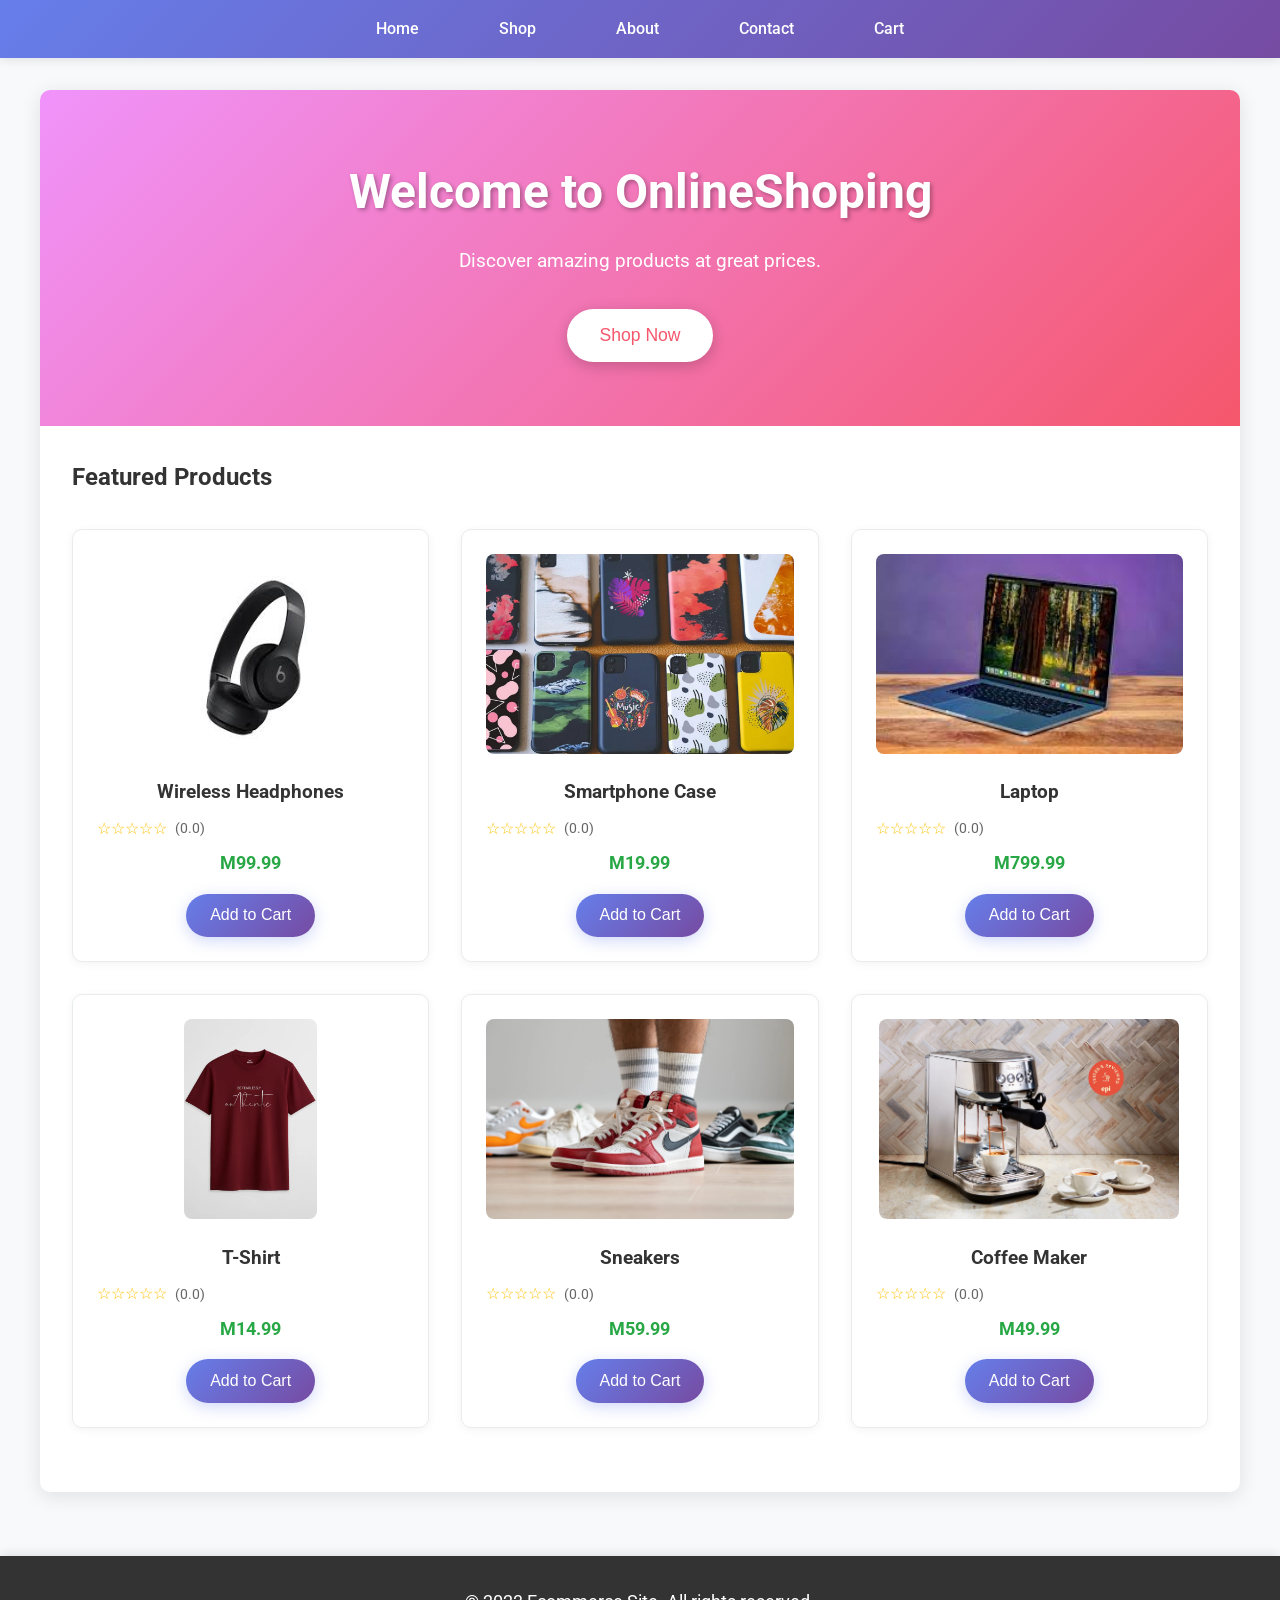
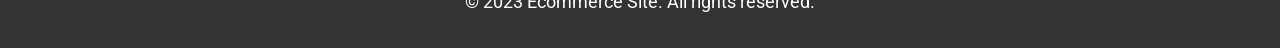
<file: index.html>
<!DOCTYPE html>
<html lang="en">
<head>
    <meta charset="UTF-8">
    <meta name="viewport" content="width=device-width, initial-scale=1.0">
    <title>Home - Ecommerce Site</title>
    <link rel="stylesheet" href="css/style.css">
</head>
<body>
    <header>
        <nav>
            <ul>
                <li><a href="index.html">Home</a></li>
                <li><a href="shop.html">Shop</a></li>
                <li><a href="about.html">About</a></li>
                <li><a href="contact.html">Contact</a></li>
                <li><a href="cart.html">Cart</a></li>
            </ul>
        </nav>
    </header>
    <main>
        <section id="hero">
            <h1>Welcome to OnlineShoping</h1>
            <p>Discover amazing products at great prices.</p>
            <a href="shop.html"><button>Shop Now</button></a>
        </section>
        <section id="featured">
            <h2>Featured Products</h2>
            <div class="product-grid" id="featured-products">
            </div>
        </section>
    </main>
    <footer>
        <p>&copy; 2023 Ecommerce Site. All rights reserved.</p>
    </footer>
    <script src="js/products.js"></script>
    <script src="js/cart.js"></script>
    <script>
        const featuredContainer = document.getElementById('featured-products');
        const featured = products.slice(0, 6); // First 6 products
        featured.forEach(product => {
            const averageRating = getAverageRating(product.id);
            const card = document.createElement('div');
            card.className = 'product-card';
            card.innerHTML = `
                <img src="${product.image}" alt="${product.name}">
                <h3>${product.name}</h3>
                <div class="product-rating">
                    <span class="stars">${renderStars(averageRating)}</span>
                    <span class="rating-text">(${averageRating.toFixed(1)})</span>
                </div>
                <p>M${product.price}</p>
                <button onclick="addToCart(${product.id})">Add to Cart</button>
            `;
            featuredContainer.appendChild(card);
        });

        function getAverageRating(productId) {
            const reviews = JSON.parse(localStorage.getItem('reviews') || '{}');
            const userRatings = JSON.parse(localStorage.getItem('userRatings') || '{}');
            const productReviews = reviews[productId] || [];
            const productUserRatings = userRatings[productId] || [];
            
            const allRatings = [...productReviews.map(r => r.rating), ...productUserRatings];
            
            if (allRatings.length === 0) return 0;
            const sum = allRatings.reduce((acc, rating) => acc + rating, 0);
            return sum / allRatings.length;
        }

        function renderStars(rating) {
            const fullStars = Math.floor(rating);
            const hasHalfStar = rating % 1 >= 0.5;
            const emptyStars = 5 - fullStars - (hasHalfStar ? 1 : 0);
            return '★'.repeat(fullStars) + (hasHalfStar ? '☆' : '') + '☆'.repeat(emptyStars);
        }
    </script>
</body>
</html>
</file>
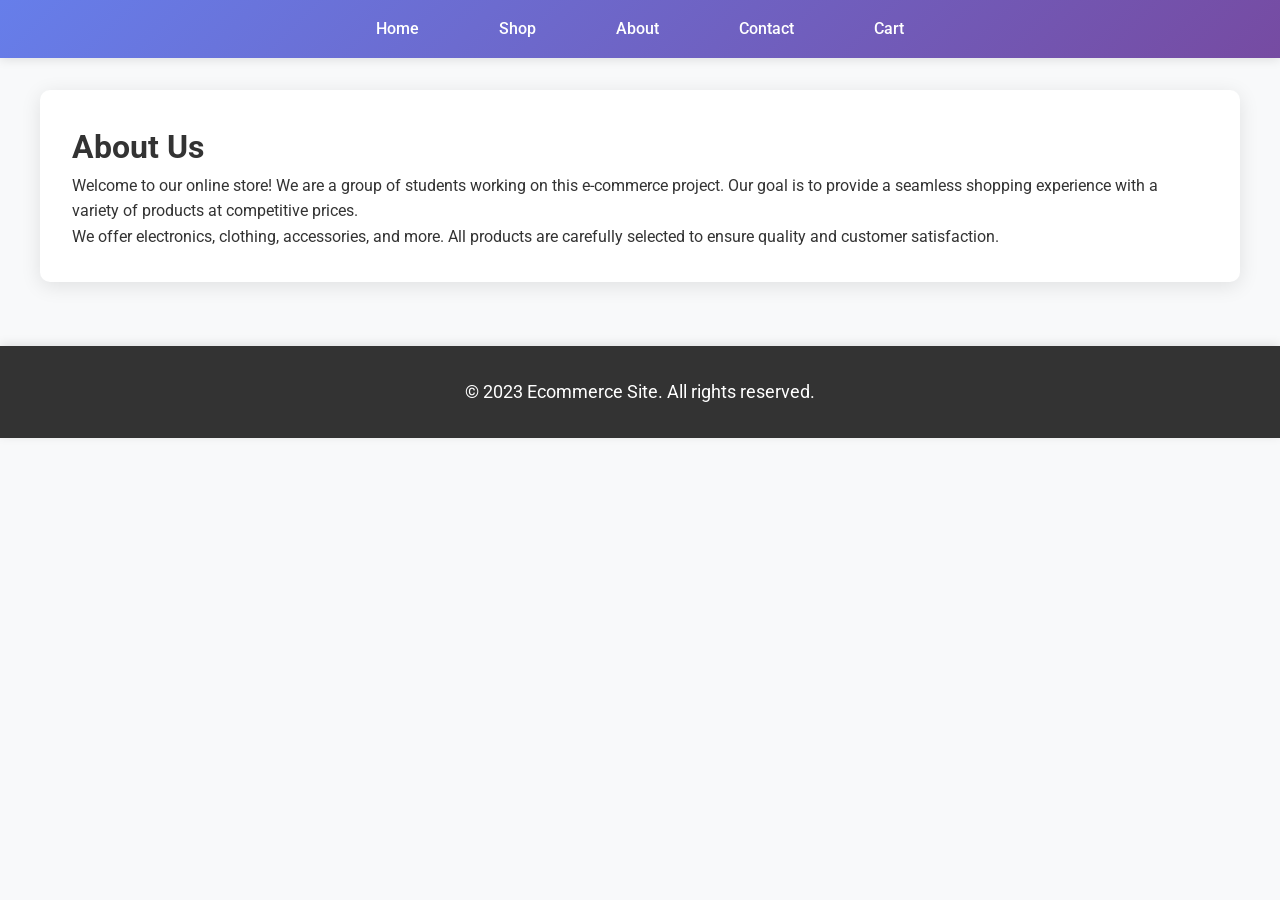
<file: about.html>
<!DOCTYPE html>
<html lang="en">
<head>
    <meta charset="UTF-8">
    <meta name="viewport" content="width=device-width, initial-scale=1.0">
    <title>About Us - Ecommerce Site</title>
    <link rel="stylesheet" href="css/style.css">
</head>
<body>
    <header>
        <nav>
            <ul>
                <li><a href="index.html">Home</a></li>
                <li><a href="shop.html">Shop</a></li>
                <li><a href="about.html">About</a></li>
                <li><a href="contact.html">Contact</a></li>
                <li><a href="cart.html">Cart</a></li>
            </ul>
        </nav>
    </header>
    <main>
        <h1>About Us</h1>
        <p>Welcome to our online store! We are a group of students working on this e-commerce project. Our goal is to provide a seamless shopping experience with a variety of products at competitive prices.</p>
        <p>We offer electronics, clothing, accessories, and more. All products are carefully selected to ensure quality and customer satisfaction.</p>
    </main>
    <footer>
        <p>&copy; 2023 Ecommerce Site. All rights reserved.</p>
    </footer>
</body>
</html>
</file>
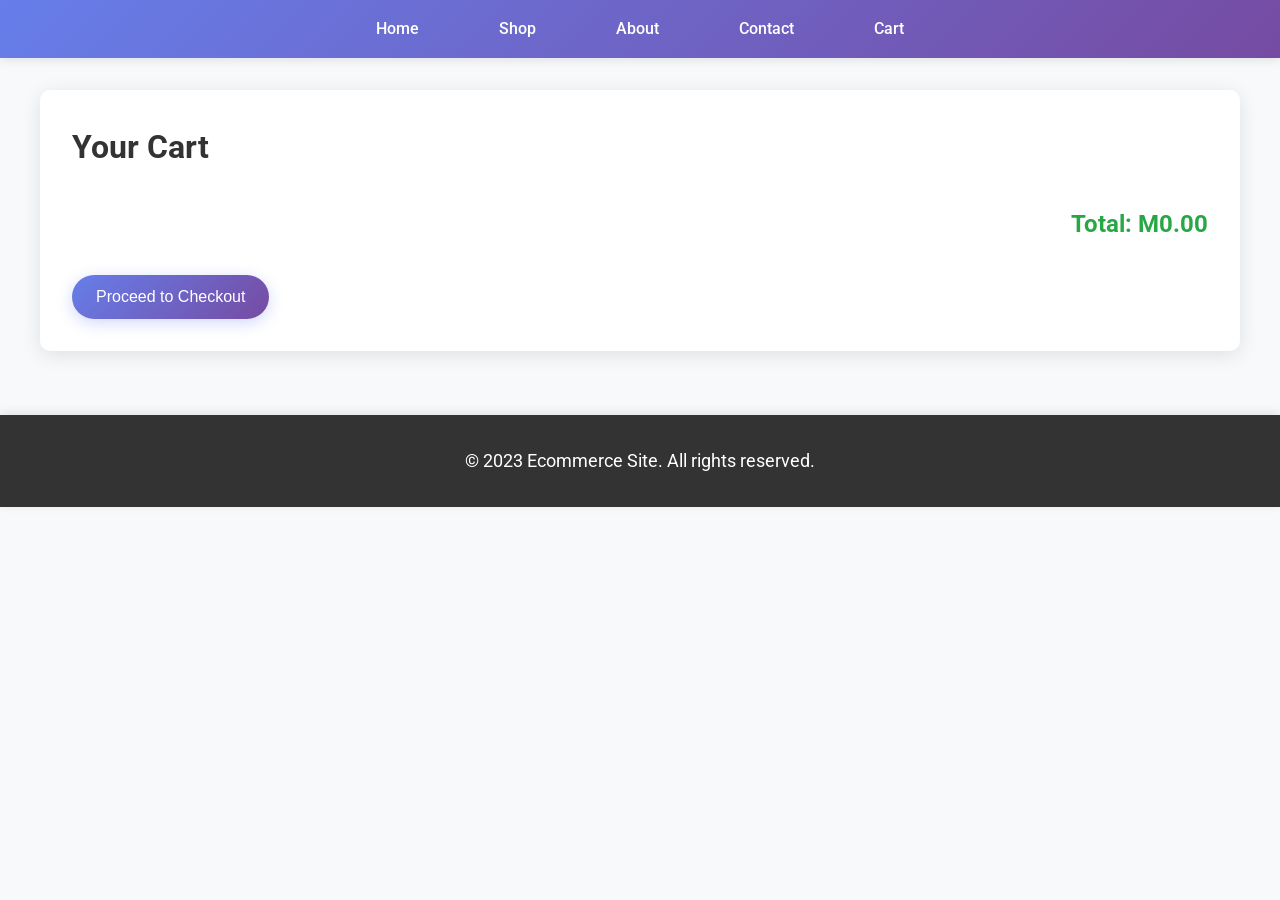
<file: cart.html>
<!DOCTYPE html>
<html lang="en">
<head>
    <meta charset="UTF-8">
    <meta name="viewport" content="width=device-width, initial-scale=1.0">
    <title>Cart - Ecommerce Site</title>
    <link rel="stylesheet" href="css/style.css">
</head>
<body>
    <header>
        <nav>
            <ul>
                <li><a href="index.html">Home</a></li>
                <li><a href="shop.html">Shop</a></li>
                <li><a href="about.html">About</a></li>
                <li><a href="contact.html">Contact</a></li>
                <li><a href="cart.html">Cart</a></li>
            </ul>
        </nav>
    </header>
    <main>
        <h1>Your Cart</h1>
        <div id="cart-items">
            <!-- Cart items will be loaded here -->
        </div>
        <p id="cart-total">Total: $0.00</p>
        <a href="checkout.html"><button>Proceed to Checkout</button></a>
    </main>
    <footer>
        <p>&copy; 2023 Ecommerce Site. All rights reserved.</p>
    </footer>
    <script src="js/products.js"></script>
    <script src="js/cart.js"></script>
    <script>
        document.addEventListener('DOMContentLoaded', displayCart);
    </script>
</body>
</html>
</file>
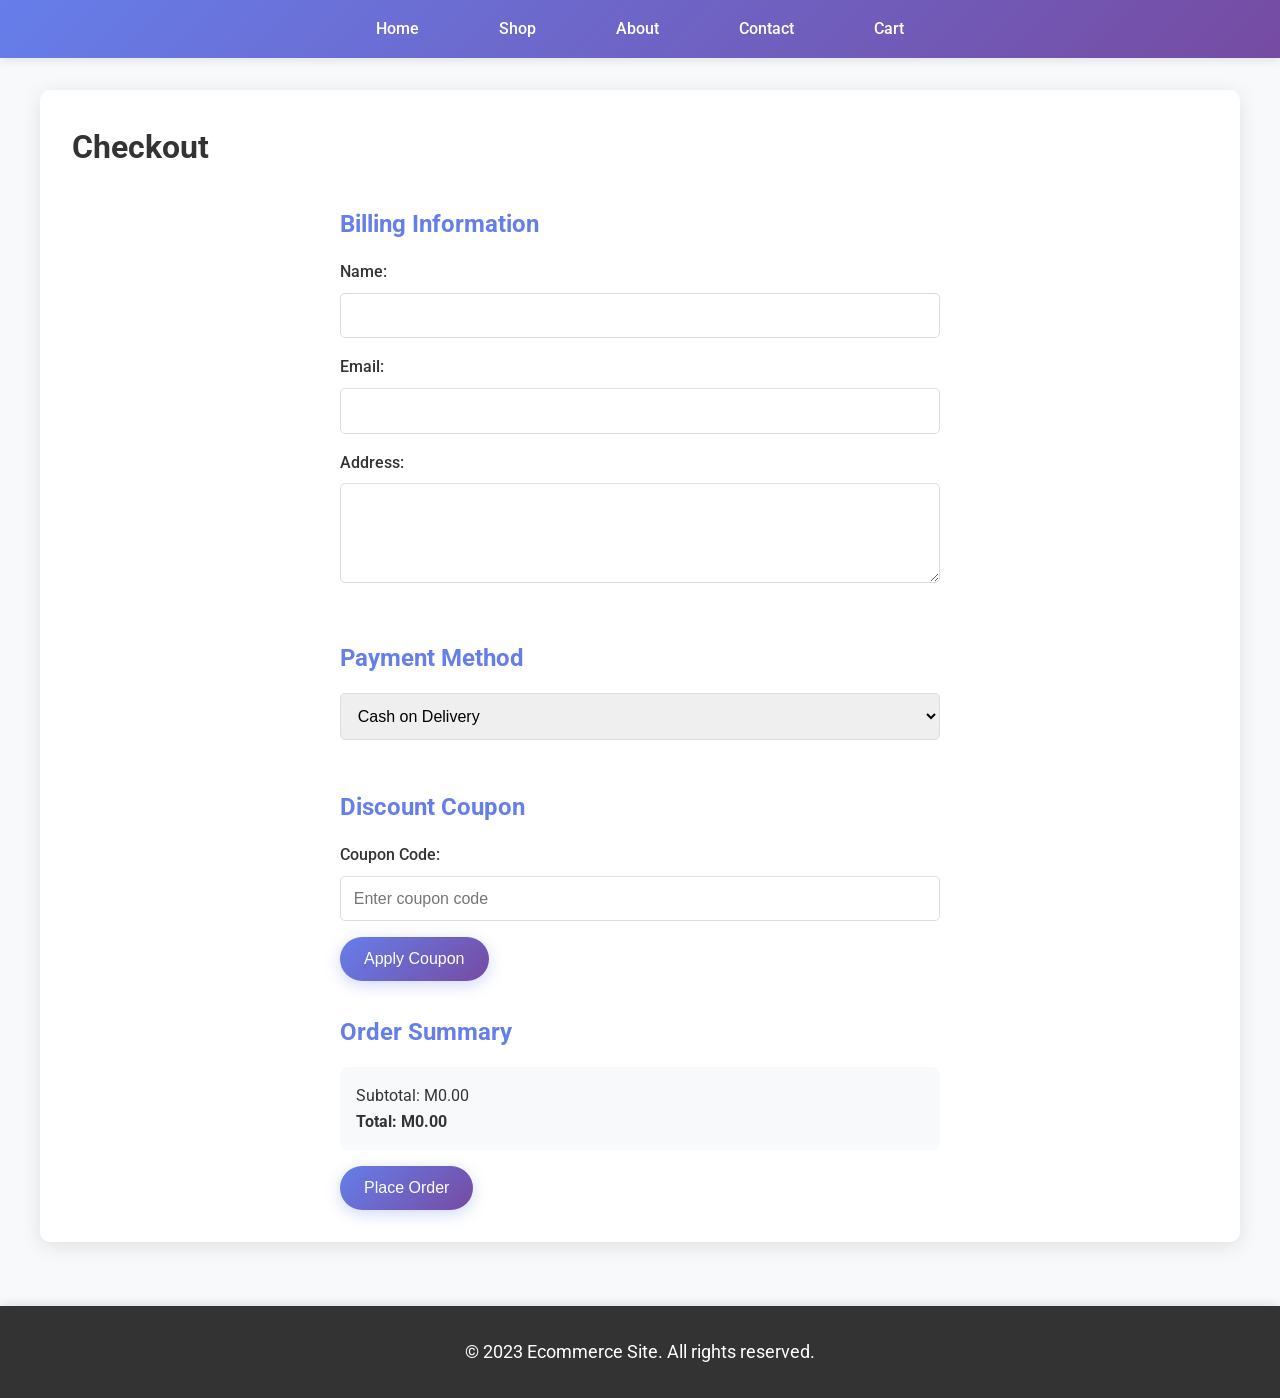
<file: checkout.html>
<!DOCTYPE html>
<html lang="en">
<head>
    <meta charset="UTF-8">
    <meta name="viewport" content="width=device-width, initial-scale=1.0">
    <title>Checkout - Ecommerce Site</title>
    <link rel="stylesheet" href="css/style.css">
</head>
<body>
    <header>
        <nav>
            <ul>
                <li><a href="index.html">Home</a></li>
                <li><a href="shop.html">Shop</a></li>
                <li><a href="about.html">About</a></li>
                <li><a href="contact.html">Contact</a></li>
                <li><a href="cart.html">Cart</a></li>
            </ul>
        </nav>
    </header>
    <main>
        <h1>Checkout</h1>
        <form id="checkout-form">
            <h2>Billing Information</h2>
            <label for="name">Name:</label>
            <input type="text" id="name" required>
            <label for="email">Email:</label>
            <input type="email" id="email" required>
            <label for="address">Address:</label>
            <textarea id="address" required></textarea>
            <h2>Payment Method</h2>
            <select id="payment">
                <option value="cod">Cash on Delivery</option>
                <option value="paypal">PayPal (Sandbox)</option>
            </select>
            <h2>Discount Coupon</h2>
            <label for="coupon">Coupon Code:</label>
            <input type="text" id="coupon" placeholder="Enter coupon code">
            <button type="button" id="apply-coupon">Apply Coupon</button>
            <p id="coupon-message"></p>
            <h2>Order Summary</h2>
            <div id="order-summary">
                <!-- Order summary will be loaded here -->
            </div>
            <button type="submit">Place Order</button>
        </form>
    </main>
    <footer>
        <p>&copy; 2023 Ecommerce Site. All rights reserved.</p>
    </footer>
    <script src="js/products.js"></script>
    <script src="js/cart.js"></script>
    <script src="js/checkout.js"></script>
</body>
</html>
</file>
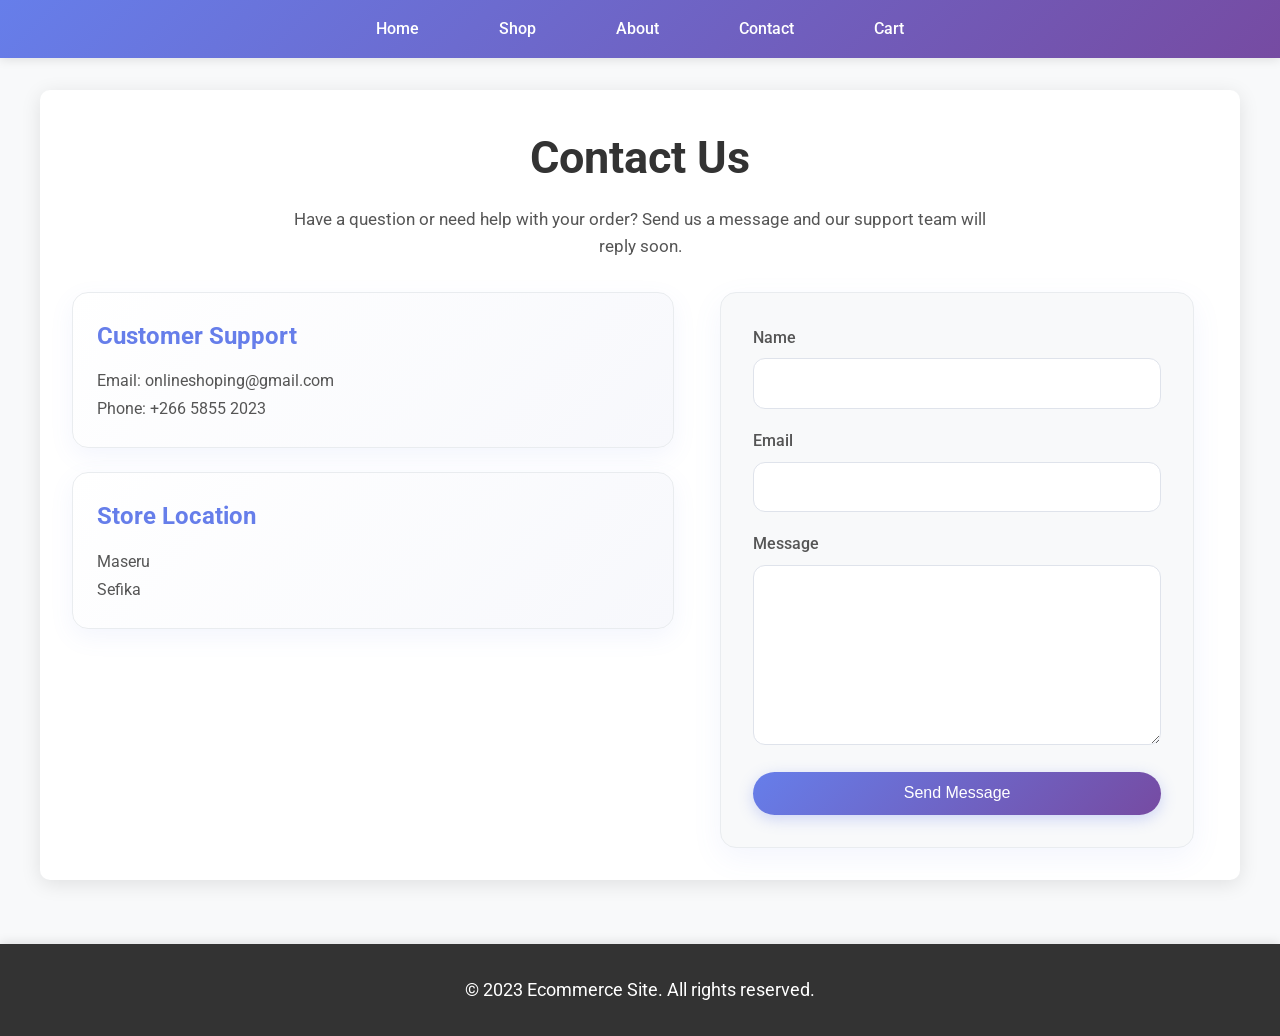
<file: contact.html>
<!DOCTYPE html>
<html lang="en">
<head>
    <meta charset="UTF-8">
    <meta name="viewport" content="width=device-width, initial-scale=1.0">
    <title>Contact Us - Ecommerce Site</title>
    <link rel="stylesheet" href="css/style.css">
</head>
<body>
    <header>
        <nav>
            <ul>
                <li><a href="index.html">Home</a></li>
                <li><a href="shop.html">Shop</a></li>
                <li><a href="about.html">About</a></li>
                <li><a href="contact.html">Contact</a></li>
                <li><a href="cart.html">Cart</a></li>
            </ul>
        </nav>
    </header>
    <main>
        <section class="contact-hero">
            <h1>Contact Us</h1>
            <p>Have a question or need help with your order? Send us a message and our support team will reply soon.</p>
        </section>
        <section class="contact-wrapper">
            <div class="contact-details">
                <div class="contact-card">
                    <h2>Customer Support</h2>
                    <p>Email: onlineshoping@gmail.com</p>
                    <p>Phone: +266 5855 2023</p>
                </div>
                <div class="contact-card">
                    <h2>Store Location</h2>
                    <p>Maseru</p>
                    <p>Sefika</p>
                </div>
            </div>
            <form id="contact-form">
                <label for="contact-name">Name</label>
                <input type="text" id="contact-name" required>
                <label for="contact-email">Email</label>
                <input type="email" id="contact-email" required>
                <label for="message">Message</label>
                <textarea id="message" required></textarea>
                <button type="submit">Send Message</button>
            </form>
        </section>
    </main>
    <footer>
        <p>&copy; 2023 Ecommerce Site. All rights reserved.</p>
    </footer>
    <script>
        document.getElementById('contact-form').addEventListener('submit', (e) => {
            e.preventDefault();
            alert('Message sent! (This is a simulation)');
        });
    </script>
</body>
</html>
</file>
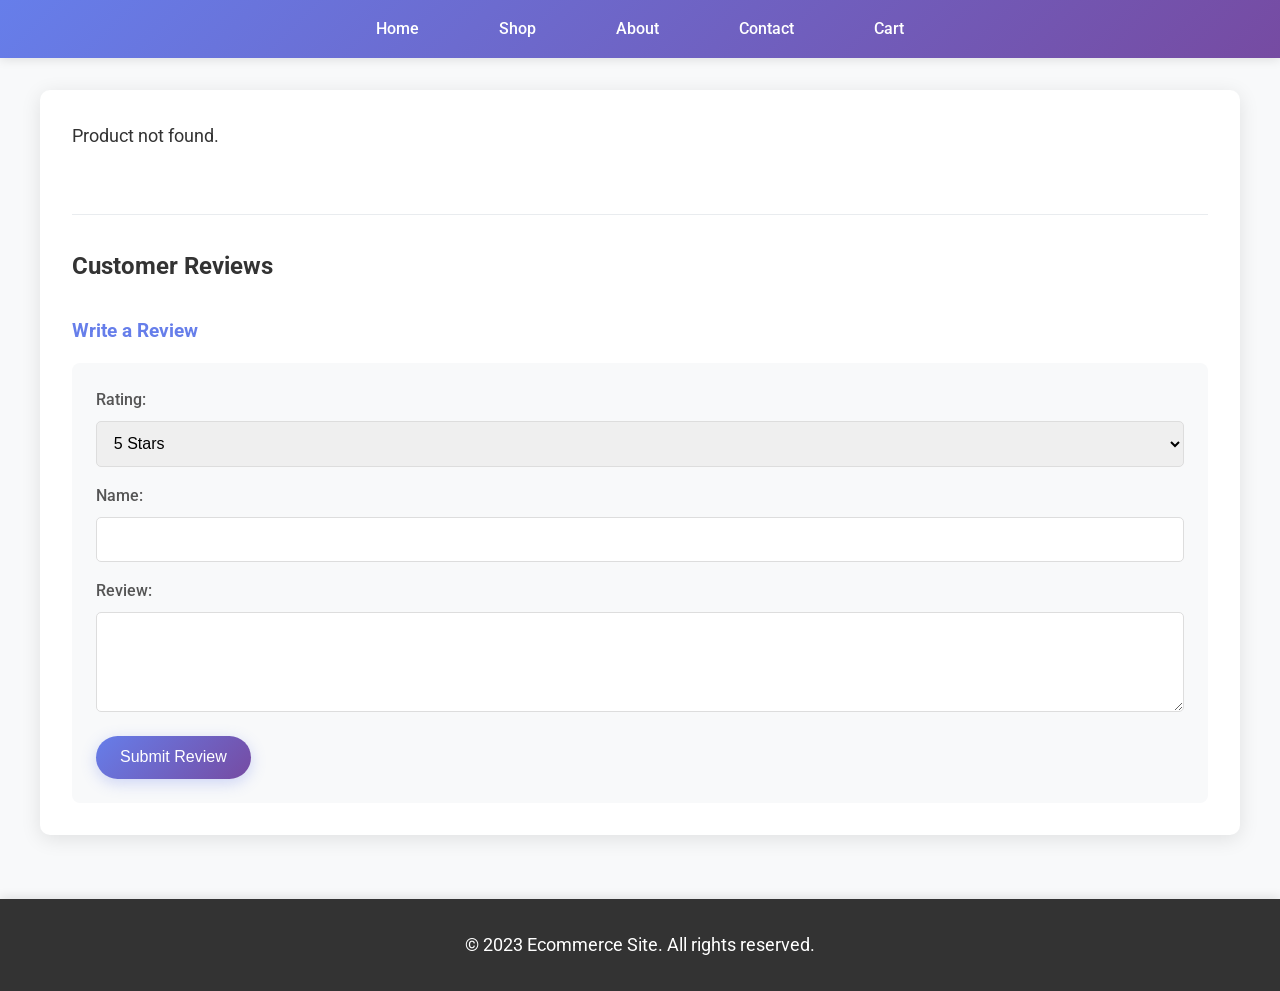
<file: product-detail.html>
<!DOCTYPE html>
<html lang="en">
<head>
    <meta charset="UTF-8">
    <meta name="viewport" content="width=device-width, initial-scale=1.0">
    <title>Product Detail - Ecommerce Site</title>
    <link rel="stylesheet" href="css/style.css">
</head>
<body>
    <header>
        <nav>
            <ul>
                <li><a href="index.html">Home</a></li>
                <li><a href="shop.html">Shop</a></li>
                <li><a href="about.html">About</a></li>
                <li><a href="contact.html">Contact</a></li>
                <li><a href="cart.html">Cart</a></li>
            </ul>
        </nav>
    </header>
    <main>
        <div id="product-detail">
            <!-- Product details will be loaded here -->
        </div>
        <div id="reviews-section">
            <h2>Customer Reviews</h2>
            <div id="reviews-list">
                <!-- Reviews will be loaded here -->
            </div>
            <h3>Write a Review</h3>
            <form id="review-form">
                <label for="review-rating">Rating:</label>
                <select id="review-rating" required>
                    <option value="5">5 Stars</option>
                    <option value="4">4 Stars</option>
                    <option value="3">3 Stars</option>
                    <option value="2">2 Stars</option>
                    <option value="1">1 Star</option>
                </select>
                <label for="review-name">Name:</label>
                <input type="text" id="review-name" required>
                <label for="review-text">Review:</label>
                <textarea id="review-text" required></textarea>
                <button type="submit">Submit Review</button>
            </form>
        </div>
    </main>
    <footer>
        <p>&copy; 2023 Ecommerce Site. All rights reserved.</p>
    </footer>
    <script src="js/products.js"></script>
    <script src="js/cart.js"></script>
    <script src="js/product-detail.js"></script>
</body>
</html>
</file>
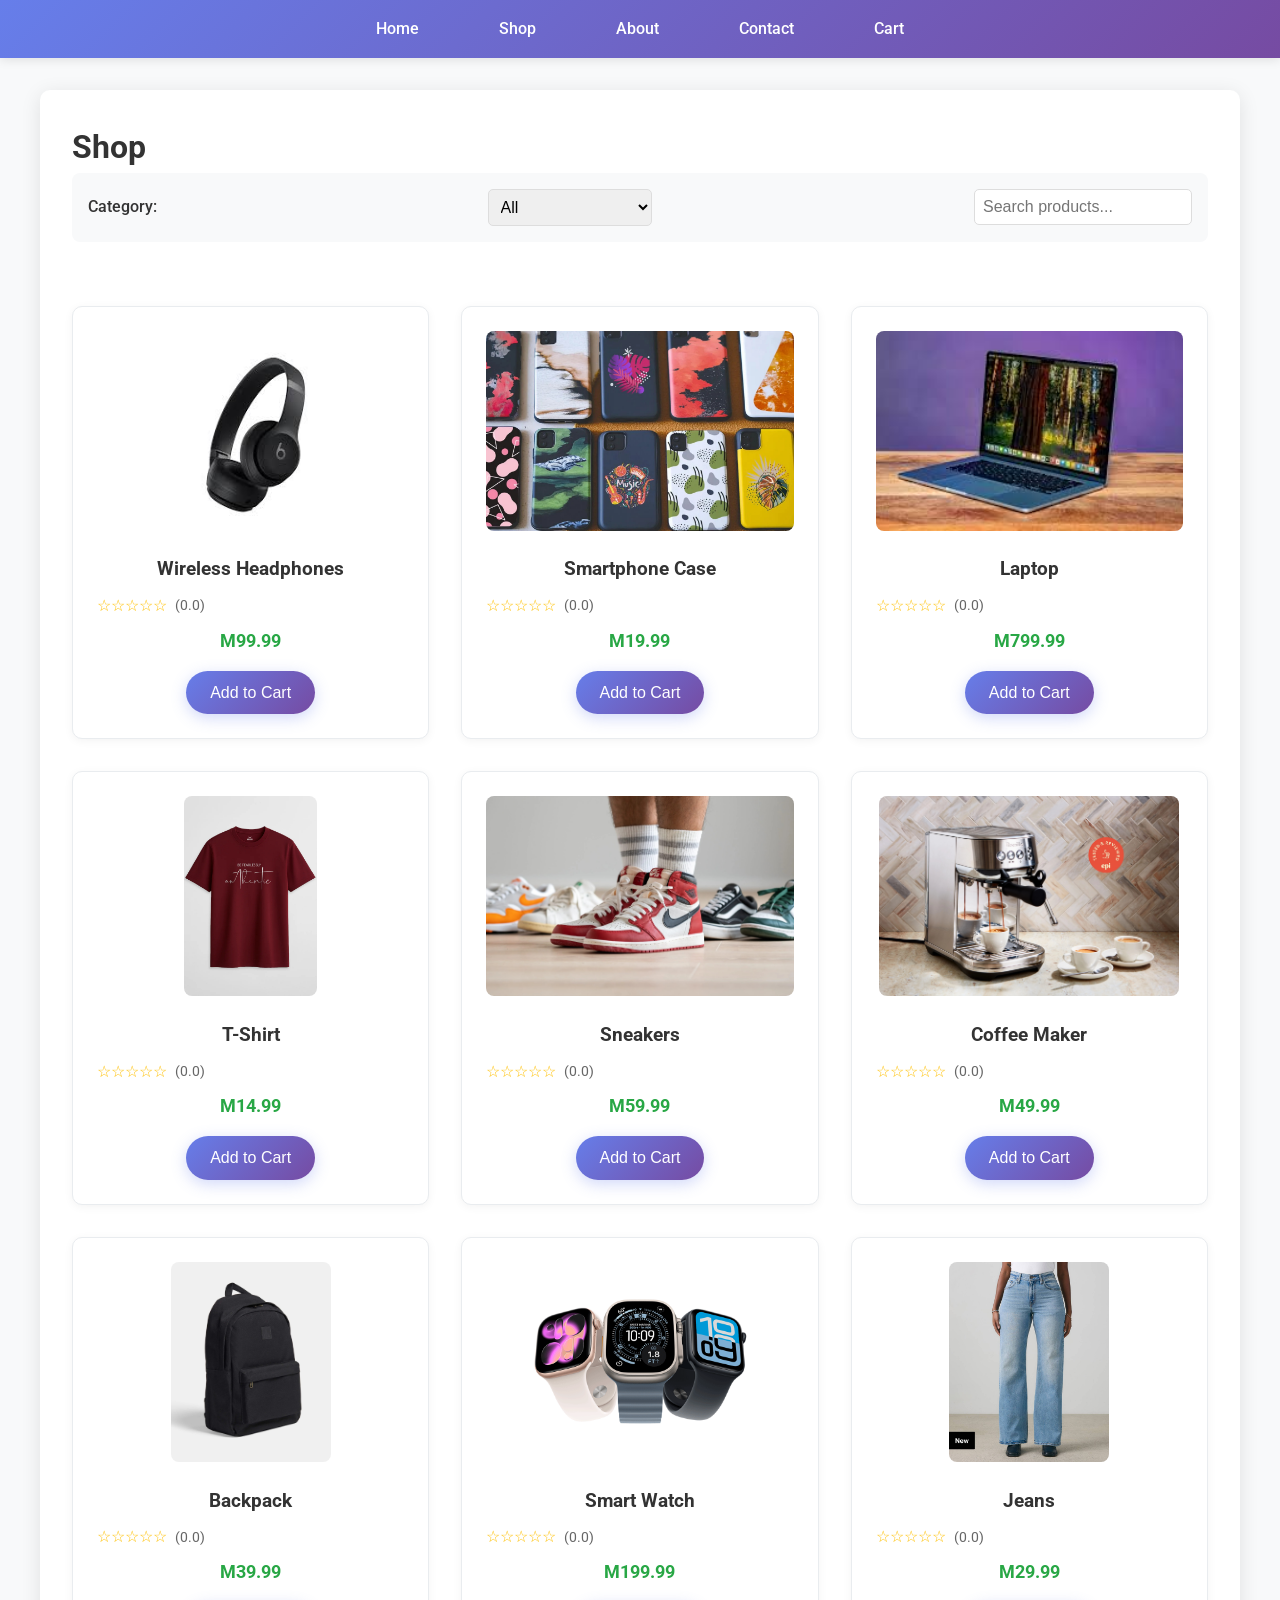
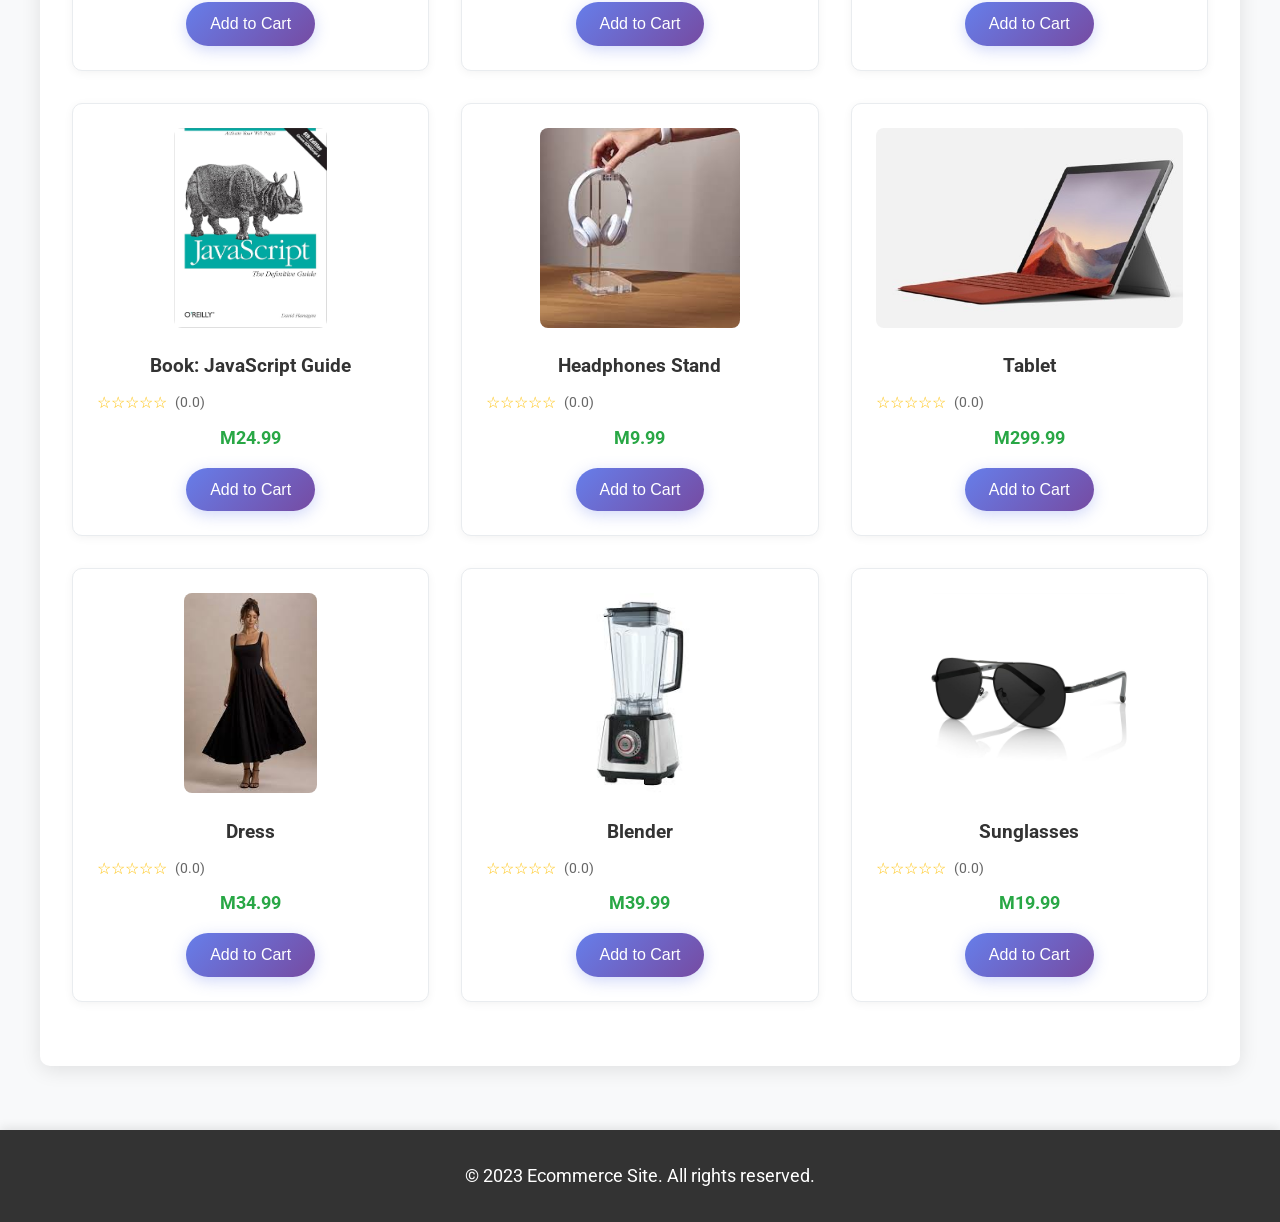
<file: shop.html>
<!DOCTYPE html>
<html lang="en">
<head>
    <meta charset="UTF-8">
    <meta name="viewport" content="width=device-width, initial-scale=1.0">
    <title>Shop - Ecommerce Site</title>
    <link rel="stylesheet" href="css/style.css">
</head>
<body>
    <header>
        <nav>
            <ul>
                <li><a href="index.html">Home</a></li>
                <li><a href="shop.html">Shop</a></li>
                <li><a href="about.html">About</a></li>
                <li><a href="contact.html">Contact</a></li>
                <li><a href="cart.html">Cart</a></li>
            </ul>
        </nav>
    </header>
    <main>
        <h1>Shop</h1>
        <div id="filters">
            <label for="category">Category:</label>
            <select id="category">
                <option value="All">All</option>
                <option value="Electronics">Electronics</option>
                <option value="Clothing">Clothing</option>
                <option value="Accessories">Accessories</option>
                <option value="Footwear">Footwear</option>
                <option value="Home Appliances">Home Appliances</option>
                <option value="Books">Books</option>
            </select>
            <input type="text" id="search" placeholder="Search products...">
        </div>
        <div class="product-grid" id="product-list">
            <!-- Products will be loaded here -->
        </div>
    </main>
    <footer>
        <p>&copy; 2023 Ecommerce Site. All rights reserved.</p>
    </footer>
    <script src="js/products.js"></script>
    <script src="js/cart.js"></script>
    <script src="js/shop.js"></script>
</body>
</html>
</file>
<file: css/style.css>
/* Modern Ecommerce Site Styles */
@import url('https://fonts.googleapis.com/css2?family=Roboto:wght@300;400;500;700&display=swap');

* {
    margin: 0;
    padding: 0;
    box-sizing: border-box;
}

body {
    font-family: 'Roboto', Arial, sans-serif;
    line-height: 1.6;
    color: #333;
    background-color: #f8f9fa;
}

header {
    background: linear-gradient(135deg, #667eea 0%, #764ba2 100%);
    color: #fff;
    padding: 1rem 0;
    box-shadow: 0 2px 10px rgba(0,0,0,0.1);
}

nav ul {
    list-style: none;
    display: flex;
    justify-content: center;
    align-items: center;
    max-width: 1200px;
    margin: 0 auto;
    padding: 0 2rem;
}

nav ul li {
    margin: 0 1.5rem;
}

nav ul li a {
    color: #fff;
    text-decoration: none;
    font-weight: 500;
    transition: all 0.3s ease;
    padding: 0.5rem 1rem;
    border-radius: 5px;
}

nav ul li a:hover {
    background-color: rgba(255,255,255,0.2);
    transform: translateY(-2px);
}

main {
    padding: 2rem;
    max-width: 1200px;
    margin: 0 auto;
    background: #fff;
    border-radius: 10px;
    margin-top: 2rem;
    box-shadow: 0 4px 20px rgba(0,0,0,0.1);
}

#hero {
    text-align: center;
    padding: 4rem 2rem;
    background: linear-gradient(135deg, #f093fb 0%, #f5576c 100%);
    color: #fff;
    border-radius: 10px 10px 0 0;
    margin: -2rem -2rem 2rem -2rem;
}

#hero h1 {
    font-size: 3rem;
    margin-bottom: 1rem;
    text-shadow: 2px 2px 4px rgba(0,0,0,0.3);
}

#hero p {
    font-size: 1.2rem;
    margin-bottom: 2rem;
}

#hero button {
    background: #fff;
    color: #f5576c;
    border: none;
    padding: 1rem 2rem;
    font-size: 1.1rem;
    border-radius: 50px;
    cursor: pointer;
    transition: all 0.3s ease;
    box-shadow: 0 4px 15px rgba(0,0,0,0.2);
}

#hero button:hover {
    transform: translateY(-3px);
    box-shadow: 0 6px 20px rgba(0,0,0,0.3);
}

.product-grid {
    display: grid;
    grid-template-columns: repeat(auto-fill, minmax(280px, 1fr));
    gap: 2rem;
    padding: 2rem 0;
}

.product-card {
    border: 1px solid #e9ecef;
    padding: 1.5rem;
    text-align: center;
    border-radius: 10px;
    transition: all 0.3s ease;
    background: #fff;
    box-shadow: 0 2px 10px rgba(0,0,0,0.05);
}

.product-card:hover {
    transform: translateY(-5px);
    box-shadow: 0 10px 30px rgba(0,0,0,0.15);
}

.product-card img {
    max-width: 100%;
    height: 200px;
    object-fit: cover;
    border-radius: 8px;
    margin-bottom: 1rem;
}

.product-card h3 {
    margin-bottom: 0.5rem;
    font-size: 1.2rem;
}

.product-card h3 a {
    color: #333;
    text-decoration: none;
}

.product-card h3 a:hover {
    color: #667eea;
}

.product-rating {
    display: flex;
    align-items: center;
    gap: 0.5rem;
    margin-bottom: 0.5rem;
}

.product-rating .stars {
    color: #ffc107;
    font-size: 1rem;
}

.product-rating .rating-text {
    color: #666;
    font-size: 0.9rem;
}

.product-card p {
    color: #28a745;
    font-weight: bold;
    font-size: 1.1rem;
    margin-bottom: 1rem;
}

button {
    background: linear-gradient(135deg, #667eea 0%, #764ba2 100%);
    color: #fff;
    border: none;
    padding: 0.8rem 1.5rem;
    font-size: 1rem;
    border-radius: 25px;
    cursor: pointer;
    transition: all 0.3s ease;
    box-shadow: 0 4px 15px rgba(102,126,234,0.3);
}

button:hover {
    transform: translateY(-2px);
    box-shadow: 0 6px 20px rgba(102,126,234,0.4);
}

#filters {
    display: flex;
    justify-content: space-between;
    align-items: center;
    margin-bottom: 2rem;
    padding: 1rem;
    background: #f8f9fa;
    border-radius: 8px;
}

#filters label {
    margin-right: 0.5rem;
    font-weight: 500;
}

#filters select, #filters input {
    padding: 0.5rem;
    border: 1px solid #ddd;
    border-radius: 5px;
    font-size: 1rem;
}

#product-detail {
    display: flex;
    flex-wrap: wrap;
    gap: 2rem;
    align-items: center;
}

#product-detail img {
    max-width: 400px;
    border-radius: 10px;
    box-shadow: 0 4px 20px rgba(0,0,0,0.1);
}

#product-detail h1 {
    font-size: 2.5rem;
    margin-bottom: 1rem;
}

#product-detail p {
    margin-bottom: 1rem;
    font-size: 1.1rem;
}

.cart-item {
    display: flex;
    justify-content: space-between;
    align-items: center;
    padding: 1rem;
    border-bottom: 1px solid #e9ecef;
    transition: background 0.3s ease;
}

.cart-item:hover {
    background: #f8f9fa;
}

.cart-item img {
    width: 60px;
    height: 60px;
    object-fit: cover;
    border-radius: 5px;
    margin-right: 1rem;
}

.cart-item-info {
    flex: 1;
    display: flex;
    flex-direction: column;
    gap: 0.25rem;
}

.cart-item-name {
    font-weight: 500;
    color: #333;
}

.cart-item .product-rating {
    margin: 0;
}

.cart-item input {
    width: 60px;
    padding: 0.3rem;
    text-align: center;
}

#cart-total {
    font-size: 1.5rem;
    font-weight: bold;
    color: #28a745;
    text-align: right;
    margin: 2rem 0;
}

#checkout-form {
    max-width: 600px;
    margin: 0 auto;
}

#checkout-form h2 {
    margin-top: 2rem;
    margin-bottom: 1rem;
    color: #667eea;
}

#checkout-form label {
    display: block;
    margin-bottom: 0.5rem;
    font-weight: 500;
}

#checkout-form input, #checkout-form textarea, #checkout-form select {
    width: 100%;
    padding: 0.8rem;
    margin-bottom: 1rem;
    border: 1px solid #ddd;
    border-radius: 5px;
    font-size: 1rem;
}

#checkout-form textarea {
    height: 100px;
    resize: vertical;
}

#order-summary {
    background: #f8f9fa;
    padding: 1rem;
    border-radius: 8px;
    margin: 1rem 0;
}

#contact-form {
    max-width: 600px;
    margin: 0 auto;
    padding: 2rem;
    background: #f8f9fa;
    border: 1px solid #e9ecef;
    border-radius: 16px;
    box-shadow: 0 10px 30px rgba(102,126,234,0.08);
}

.contact-hero {
    text-align: center;
    margin-bottom: 2rem;
}

.contact-hero h1 {
    font-size: 2.8rem;
    margin-bottom: 0.8rem;
    color: #333;
}

.contact-hero p {
    font-size: 1.05rem;
    color: #555;
    max-width: 720px;
    margin: 0 auto;
}

.contact-wrapper {
    display: grid;
    grid-template-columns: 1.2fr 1fr;
    gap: 2rem;
    align-items: start;
}

.contact-details {
    display: grid;
    gap: 1.5rem;
}

.contact-card {
    background: linear-gradient(135deg, #fff 0%, #f7f8fc 100%);
    border: 1px solid #e9ecef;
    padding: 1.5rem;
    border-radius: 16px;
    box-shadow: 0 8px 24px rgba(102,126,234,0.08);
}

.contact-card h2 {
    margin-bottom: 0.75rem;
    color: #667eea;
}

.contact-card p {
    color: #555;
    line-height: 1.75;
}

#contact-form label {
    display: block;
    margin-bottom: 0.5rem;
    color: #555;
    font-weight: 500;
}

#contact-form input,
#contact-form textarea {
    width: 100%;
    padding: 0.95rem 1rem;
    margin-bottom: 1.2rem;
    border: 1px solid #dfe3eb;
    border-radius: 12px;
    background: #fff;
    font-size: 1rem;
    transition: border-color 0.25s ease, box-shadow 0.25s ease;
}

#contact-form input:focus,
#contact-form textarea:focus {
    outline: none;
    border-color: #667eea;
    box-shadow: 0 0 0 4px rgba(102,126,234,0.12);
}

#contact-form textarea {
    height: 180px;
    resize: vertical;
}

#contact-form button {
    width: 100%;
}

#rating-section {
    margin-top: 2rem;
    padding: 1.5rem;
    background: #f8f9fa;
    border-radius: 8px;
    text-align: center;
}

#rating-section h2 {
    color: #333;
    margin-bottom: 1rem;
}

#interactive-rating {
    display: inline-block;
    margin-bottom: 1rem;
}

.rating-star {
    font-size: 2rem;
    color: #ddd;
    cursor: pointer;
    transition: color 0.2s ease;
    margin: 0 0.1rem;
}

.rating-star:hover,
.rating-star.active {
    color: #ffc107;
}

#rating-message {
    color: #666;
    font-size: 0.9rem;
}

#reviews-section {
    margin-top: 3rem;
    padding-top: 2rem;
    border-top: 1px solid #e9ecef;
}

#reviews-section h2 {
    color: #333;
    margin-bottom: 1.5rem;
}

#reviews-section h3 {
    color: #667eea;
    margin: 2rem 0 1rem;
}

.review {
    background: #f8f9fa;
    padding: 1rem;
    border-radius: 8px;
    margin-bottom: 1rem;
    border-left: 4px solid #667eea;
}

.review-header {
    display: flex;
    justify-content: space-between;
    align-items: center;
    margin-bottom: 0.5rem;
}

.review-name {
    font-weight: 500;
    color: #333;
}

.review-rating {
    color: #ffc107;
    font-size: 1.1rem;
}

.review-text {
    color: #555;
    line-height: 1.6;
    margin-bottom: 0.5rem;
}

.review-date {
    color: #999;
    font-size: 0.9rem;
}

#review-form {
    background: #f8f9fa;
    padding: 1.5rem;
    border-radius: 8px;
    margin-top: 1rem;
}

#review-form label {
    display: block;
    margin-bottom: 0.5rem;
    font-weight: 500;
    color: #555;
}

#review-form select,
#review-form input,
#review-form textarea {
    width: 100%;
    padding: 0.8rem;
    margin-bottom: 1rem;
    border: 1px solid #ddd;
    border-radius: 5px;
    font-size: 1rem;
}

#review-form textarea {
    height: 100px;
    resize: vertical;
}

footer {
    background: #333;
    color: #fff;
    text-align: center;
    padding: 2rem 0;
    margin-top: 4rem;
    box-shadow: 0 -2px 10px rgba(0,0,0,0.1);
}

footer p {
    font-size: 1.1rem;
}

/* Responsive */
@media (max-width: 768px) {
    nav ul {
        flex-direction: column;
        padding: 1rem;
    }
    nav ul li {
        margin: 0.5rem 0;
    }
    .product-grid {
        grid-template-columns: 1fr;
    }
    #hero h1 {
        font-size: 2rem;
    }
    #filters {
        flex-direction: column;
        gap: 1rem;
    }
    #product-detail {
        flex-direction: column;
        text-align: center;
    }
    .cart-item {
        flex-direction: column;
        align-items: flex-start;
        gap: 0.5rem;
    }
    .contact-wrapper {
        grid-template-columns: 1fr;
    }
    .contact-card {
        text-align: left;
    }
}
</file>
